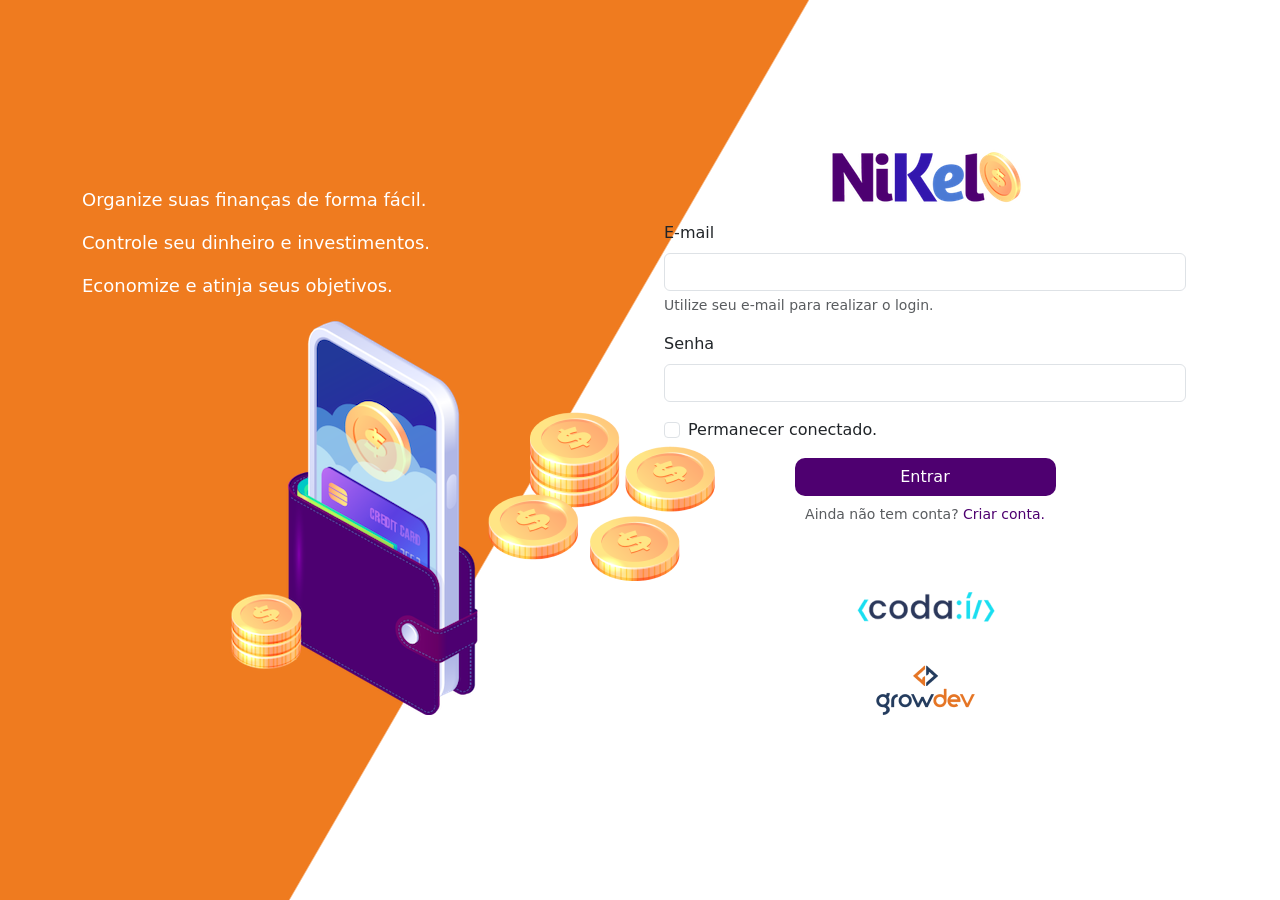
<file: public/index.html>
<!DOCTYPE html>
<html lang="pt-BR">
<head>
    <meta charset="UTF-8">
    <meta name="viewport" content="width=device-width, initial-scale=1.0">
    <title>Nikel</title>
    <link href="https://cdn.jsdelivr.net/npm/bootstrap@5.3.2/dist/css/bootstrap.min.css" rel="stylesheet" integrity="sha384-T3c6CoIi6uLrA9TneNEoa7RxnatzjcDSCmG1MXxSR1GAsXEV/Dwwykc2MPK8M2HN" crossorigin="anonymous">
    <link rel="stylesheet" href="./css/styles.css">
</head>
<body id="login">
    <main>
        <div class="container">
            <div class="row vh-100">
                <div class="col d-flex justify-content-center my-5 flex-column">
                    <div class="text-login">
                        <p>Organize suas finanças de forma fácil.</p>
                        <p>Controle seu dinheiro e investimentos.</p>
                        <p>Economize e atinja seus objetivos.</p>
                    </div>
                    <div class="text-center">
                        <img src="./assets/images/pocket.png" alt="image pocket" class="img-fluid" srcset="">
                        <img src="./assets/images/coins.png" alt="image coins" class="img-fluid d-none d-md-inline coins" srcset="">
                    </div>
                </div>
                <div class="col d-flex justify-content-center my-5 flex-column">
                    <div class="container">
                        <div class="row">
                            <div>
                                <div class="text-center mb-3">
                                    <img src="./assets/images/nikel-logo.png" alt="logo Nikel" class="img-fluid" srcset="">
                                </div>
                            </div>
                        </div>
                        <div class="row">
                            <div class="col">
                                <form id="login-form">
                                    <div class="mb-3">
                                      <label for="email-input" class="form-label">E-mail</label>
                                      <input type="email" class="form-control" id="email-input" aria-describedby="emailHelp">
                                      <div id="emailHelp" class="form-text">Utilize seu e-mail para realizar o login.</div>
                                    </div>
                                    <div class="mb-3">
                                      <label for="password-input" class="form-label">Senha</label>
                                      <input type="password" class="form-control" id="password-input">
                                    </div>
                                    <div class="mb-3 form-check">
                                      <input type="checkbox" class="form-check-input" id="session-check">
                                      <label class="form-check-label" for="session-check">Permanecer conectado.</label>
                                    </div>
                                    <button type="submit" class="btn button-login">Entrar</button>
                                </form>
                            </div>
                        </div>
                        <div class="row">
                            <div class="col">
                                <p id="link-conta" class="text-center mt-2 form-text" data-bs-toggle="modal" data-bs-target="#register-modal">Ainda não tem conta? <span class="link-default">Criar conta.</span></p>
                            </div>
                        </div>
                        <div class="row">
                            <div class="col">
                                <div class="text-center mt-5">
                                    <img src="./assets/images/codai-logo.png" alt="logo Codaí" srcset="">
                                </div>
                            </div>
                        </div>
                        <div class="row">
                            <div class="col">
                                <div class="text-center">
                                    <img src="./assets/images/growdev-logo.png" alt="logo Growdev" srcset="">
                                </div>
                            </div>
                        </div>
                    </div>
                </div>
            </div>
        </div>

        <!-- Modal -->
        <div class="modal fade" id="register-modal" tabindex="-1" aria-labelledby="exampleModalLabel" aria-hidden="true">
            <div class="modal-dialog">
                <div class="modal-content">
                    <div class="modal-header">
                        <h1 class="modal-title fs-5" id="exampleModalLabel">Crie sua conta</h1>
                        <button type="button" class="btn-close" data-bs-dismiss="modal" aria-label="Close"></button>
                    </div>
                    <form id="create-form">
                        <div class="modal-body">
                            <div class="mb-3">
                                <label for="email-create-input" class="form-label">E-mail</label>
                                <input type="email" class="form-control" id="email-create-input" aria-describedby="emailHelp" required>
                                <div id="emailHelp" class="form-text">Utilize seu e-mail para criar a conta.</div>
                            </div>
                            <div class="mb-3">
                                <label for="password-create-input" class="form-label">Senha</label>
                                <input type="password" class="form-control" id="password-create-input" required>
                                <div id="emailHelp" class="form-text">Utilize uma senha fácil de lembrar e anote para não esquecer.</div>
                            </div>
                            <div class="mb-3">
                                <label for="password-confirm" class="form-label">Confirmar Senha</label>
                                <input type="password" class="form-control" id="password-confirm" required>
                                <div id="emailHelp" class="form-text">Digite a senha novamente.</div>
                            </div>
                        </div>
                        <div class="modal-footer">
                            <button type="button" class="btn btn-secondary button-cancel" data-bs-dismiss="modal">Cancelar</button>
                            <button type="submit" class="btn button-default">Criar conta</button>
                        </div>
                    </form>
                </div>
            </div>
        </div>

    </main>
    <script src="https://cdn.jsdelivr.net/npm/bootstrap@5.3.2/dist/js/bootstrap.bundle.min.js" integrity="sha384-C6RzsynM9kWDrMNeT87bh95OGNyZPhcTNXj1NW7RuBCsyN/o0jlpcV8Qyq46cDfL" crossorigin="anonymous"></script>
    <script src="./js/index.js"></script>
</body>
</html>
</file>
<file: public/css/styles.css>
#login {
    background: linear-gradient(120deg, #EF7B1F 44.9%, #fff 45%) no-repeat fixed;
}

#app {
    background: linear-gradient(120deg, #fff 44.9%, #EF7B1F 45%) no-repeat fixed;
}

header {
    border-bottom: 1px solid #bebcbc;
    padding: 5px;
    background-color: #fff;
}

.color-primary {
    color: #4e0070;
}

.color-secondary {
    color: #4c79d3;
}

.icon-detail {
    font-size: 50px;
    margin-right: 10px;
    vertical-align: middle;
}

.text-login {
    color: #fff;
    font-size: 18px;
    font-weight: 500;
}

.coins {
    position: absolute;
    bottom: 300px;
}

.button-login {
    border-radius: 10px;
    background-color: #4e0070;
    color: #fff;
    width: 50%;
    margin: 0 25%;
}

.button-default {
    border-radius: 10px;
    background-color: #4e0070;
    color: #fff;
}

.button-cancel {
    border-radius: 10px;
}

.button-float {
    border-radius: 100%;
    height: 60px;
    width: 60px;
    position: fixed;
    padding: 0 !important;
    bottom: 1rem;
    right: 2rem;
    font-size: 35px;
    border: 2px solid #4e0070;
    background-color: #4e0070;
    color: #fff;
}

.button-float:hover {
    border: 2px solid #4c79d3;
    background-color: #fff;
    color: #4c79d3;
}

.button-login:hover, .button-default:hover { /* Hover para efeito da interação */
    background: #4c79d3;
    color: #fff;
}

.logout {
    min-width: 5rem !important;
}

.menu {
    margin-right: 20px;
}

.link-default {
    color: #4e0070;
    cursor: pointer;
}

.link-default:hover {
    color: #4c79d3;
}

.info {
    background-color: #fff;
    border-radius: 20px 20px 0 0;
    padding: 20px 0 0 0;
}
</file>
